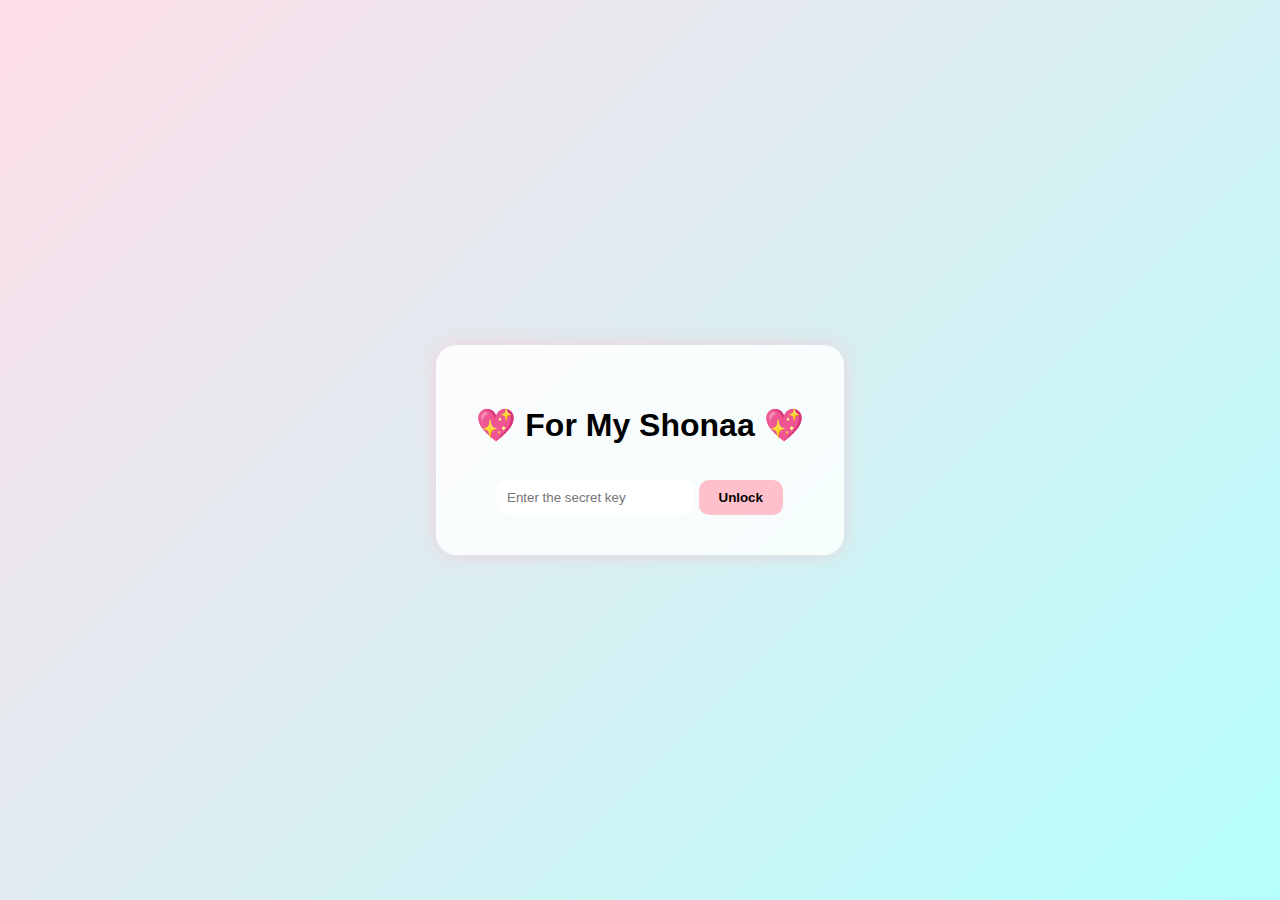
<file: index.html>
<!DOCTYPE html>
<html>
<head>
  <meta charset="UTF-8">
  <title>Enter Key</title>
  <link rel="stylesheet" href="style.css">
</head>
<body class="password-page">
  <div class="password-container">
    <h1>💖 For My Shonaa 💖</h1>
    <input type="password" id="password" placeholder="Enter the secret key">
    <button onclick="checkPassword()">Unlock</button>
  </div>

  <script>
    function checkPassword() {
      const pass = document.getElementById('password').value;
      if (pass === 'modon') {
        window.location.href = 'main.html';
      } else {
        alert('Wrong key, try again!');
      }
    }
  </script>
</body>
</html>
</file>
<file: style.css>
body {
  margin: 0;
  padding: 0;
  font-family: 'Poppins', sans-serif;
  overflow: hidden;
  height: 100vh;
  display: flex;
  justify-content: center;
  align-items: center;
}

.password-page {
  background: linear-gradient(135deg, #ffdee9 0%, #b5fffc 100%);
}

.password-container {
  background: rgba(255, 255, 255, 0.8);
  padding: 40px;
  border-radius: 20px;
  text-align: center;
  box-shadow: 0px 0px 20px rgba(255, 182, 193, 0.5);
}

.password-container input {
  padding: 10px;
  border: none;
  border-radius: 10px;
  margin-top: 15px;
}

.password-container button {
  margin-top: 15px;
  padding: 10px 20px;
  background: pink;
  border: none;
  border-radius: 10px;
  font-weight: bold;
  cursor: pointer;
}

.fade-in {
  animation: fadeInBlur 2s ease forwards;
}

@keyframes fadeInBlur {
  0% {
    opacity: 0;
    filter: blur(20px);
  }
  100% {
    opacity: 1;
    filter: blur(0px);
  }
}

.surprise-page {
  background: linear-gradient(120deg, #ffb6c1, #ff69b4);
}

.message {
  position: relative;
  color: white;
  text-align: center;
  max-width: 80%;
  font-size: 1.5rem;
  text-shadow: 0 0 15px rgba(255, 192, 203, 0.8);
}
</file>
